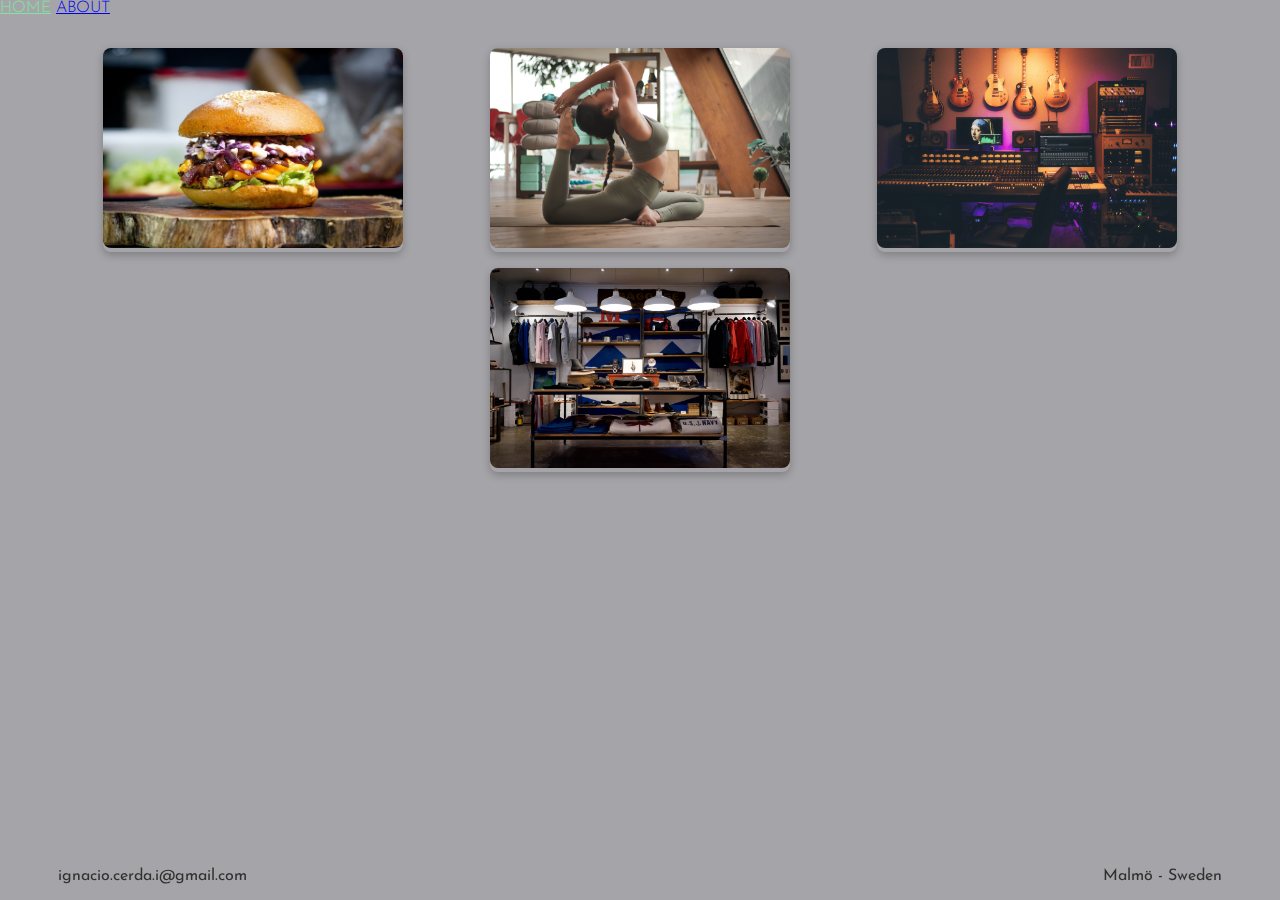
<file: index.html>
<!DOCTYPE html>
<html lang="en">
  <head>
    <meta charset="UTF-8" />
    <meta http-equiv="X-UA-Compatible" content="IE=edge" />
    <meta name="viewport" content="width=device-width, initial-scale=1.0" />
    <link
      href="https://cdn.jsdelivr.net/npm/bootstrap@5.2.1/dist/css/bootstrap.min.css"
      rel="stylesheet"
      integrity="sha384-iYQeCzEYFbKjA/T2uDLTpkwGzCiq6soy8tYaI1GyVh/UjpbCx/TYkiZhlZB6+fzT"
      crossorigin="anonymous"
    />
    <link rel="preconnect" href="https://fonts.googleapis.com" />
    <link rel="preconnect" href="https://fonts.gstatic.com" crossorigin />
    <link
      href="https://fonts.googleapis.com/css2?family=Josefin+Sans:wght@300;400&display=swap"
      rel="stylesheet"
    />
    <link rel="stylesheet" href="./css/style.css" />
    <title>Ignacio Cerda</title>
  </head>
  <body>

    <!-- Navbar (from Bootstrap) -->

    <nav class="navbar sticky-top bg-transparent">
      <div class="container-fluid justify-content-between p-2">
        <a class="navbar-brand fs-2 ms-5" href="./index.html">HOME</a>
        <a class="navbar-brand fs-2 me-5" href="./html/about.html">ABOUT</a>
      </div>
    </nav>

    <!-- Projects container -->

    <section class="projects-container">
      <div class="project-item">
          <source srcset="./img/burger_small.jpg" media="(min-width: 810px)" />
          <img src="./img/burger_site_small_2.jpg" alt="Hamburger" />
          <div class="overlay">
            <div class="text"><a href="./html/burgers.html" target="_blank">Bastard Burgers</a></div>
          </div>
      </div>
      <div class="project-item">
          <source srcset="./img/yoga_small.jpg" media="(min-width: 810px)" />
          <img src="./img/yoga_medium.jpg" alt="Woman doing yoga" />
          <div class="overlay">
            <div class="text"><a href="./html/yoga.html" target="_blank">Moi Yoga</a></div>
          </div>
      </div>
      <div class="project-item">
          <source srcset="./img/studio_small.jpg" media="(min-width: 810px)" />
          <img src="./img/studio_medium.jpg" alt="Music studio" />
          <div class="overlay">
            <div class="text"><a href="./html/studio.html" target="_blank">Black Cat Studio</a></div>
          </div>
      </div>
      <div class="project-item">
          <source srcset="./img/clothing_small.jpg" />
          <img src="./img/clothing_medium.jpg" alt="Clothing store" />
          <div class="overlay">
            <div class="text"><a href="./html/clothing.html" target="_blank">Monki Clothing Store</a></div>
          </div>
      </div>
    </section>

    <!-- Footer -->
    
    <footer class="footer-container">
      <p>ignacio.cerda.i@gmail.com</p>
      <p>Malmö - Sweden</p>
    </footer>
  </body>
</html>
</file>
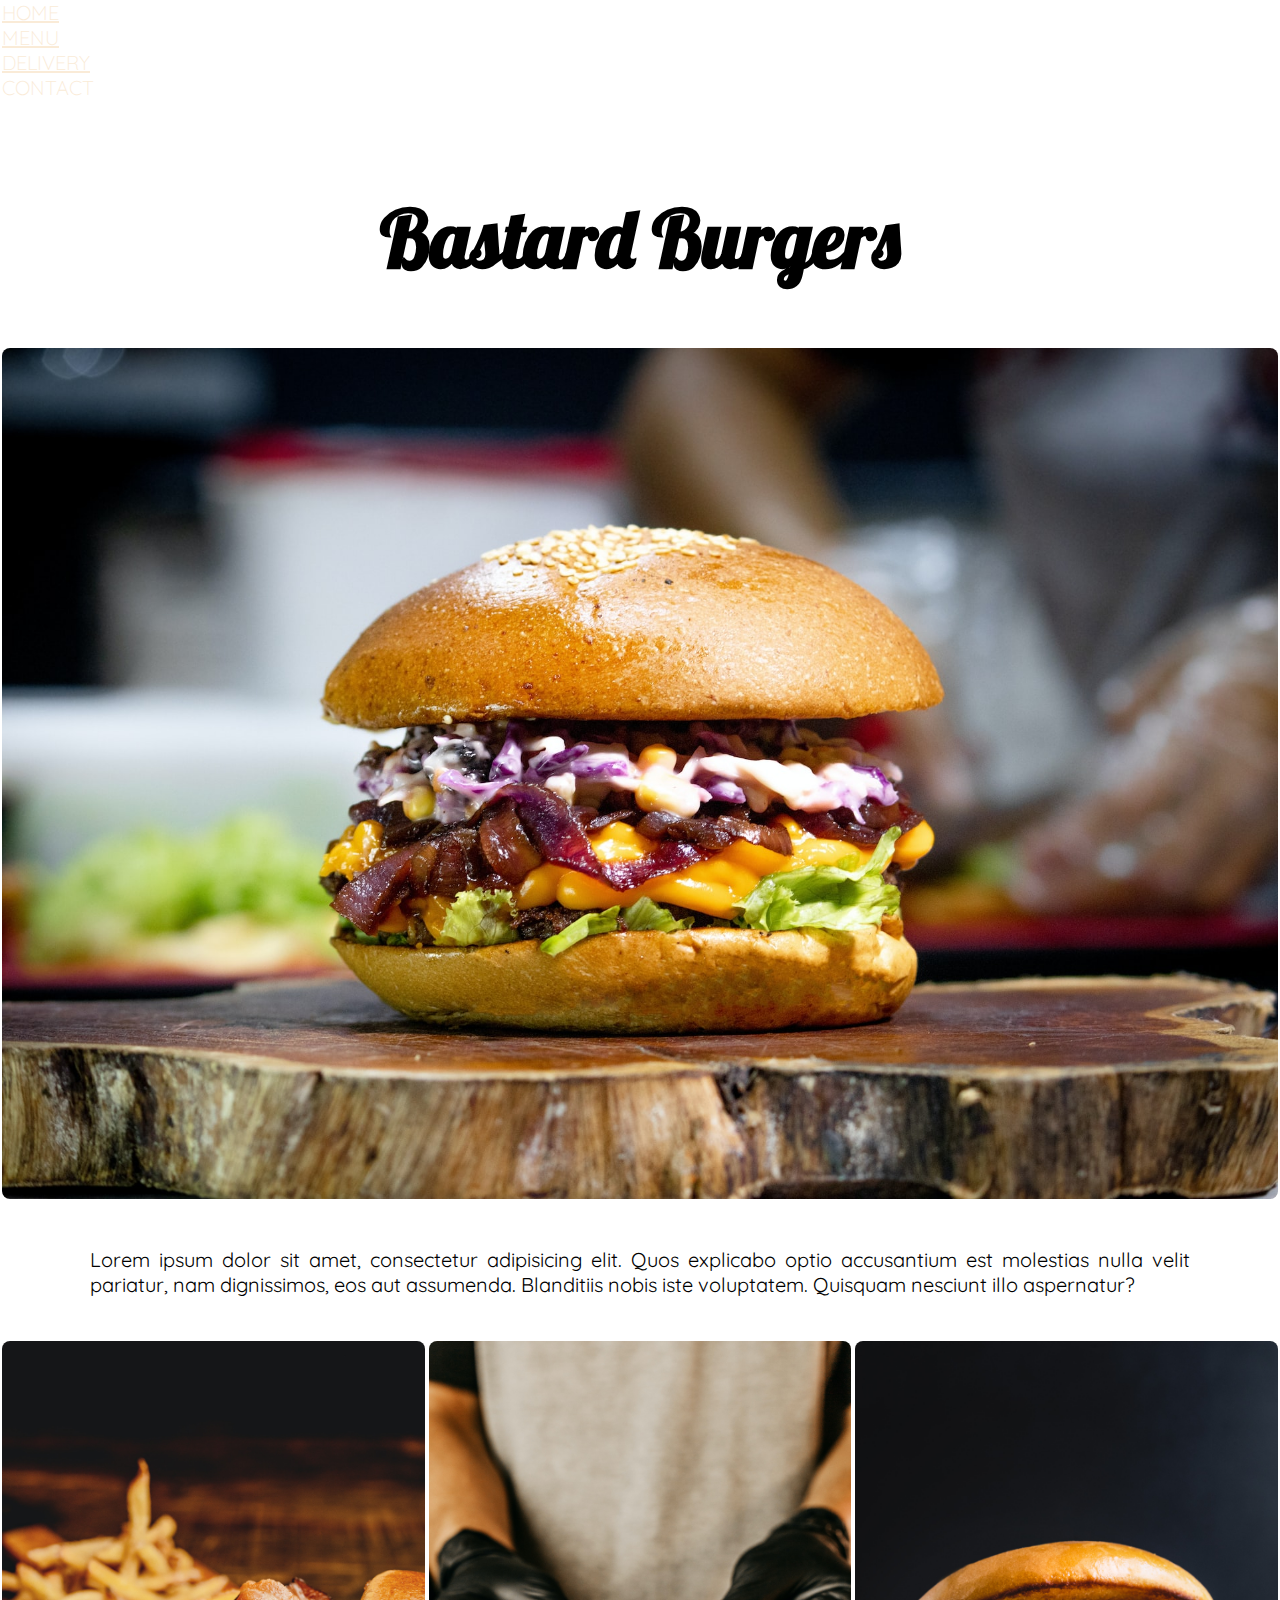
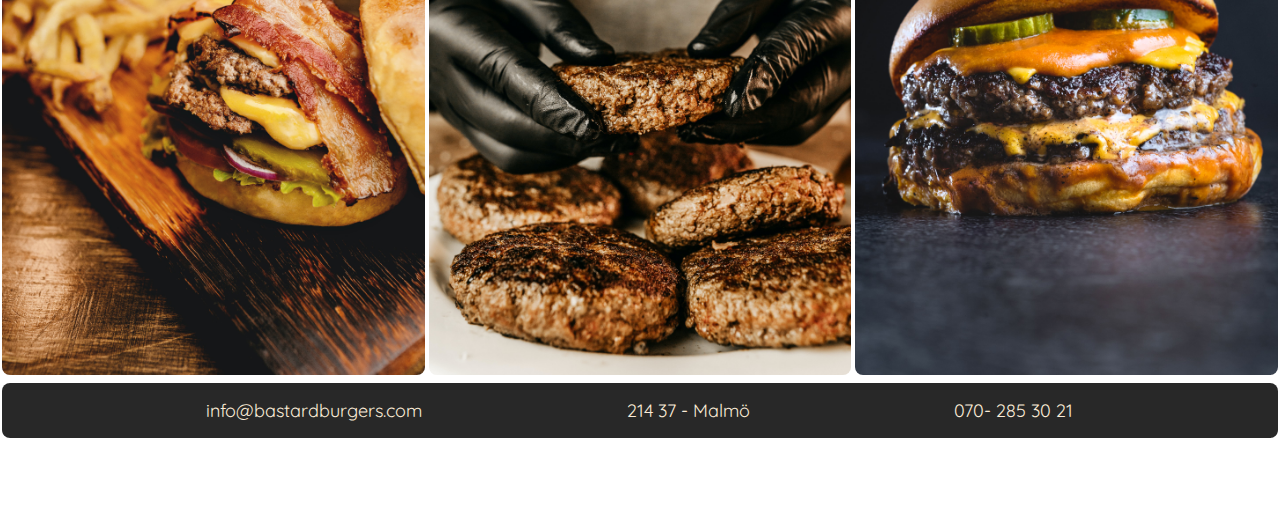
<file: html/burgers.html>
<!DOCTYPE html>
<html lang="en">
  <head>
    <meta charset="UTF-8" />
    <meta http-equiv="X-UA-Compatible" content="IE=edge" />
    <meta name="viewport" content="width=device-width, initial-scale=1.0" />
    <link
      href="https://cdn.jsdelivr.net/npm/bootstrap@5.2.1/dist/css/bootstrap.min.css"
      rel="stylesheet"
      integrity="sha384-iYQeCzEYFbKjA/T2uDLTpkwGzCiq6soy8tYaI1GyVh/UjpbCx/TYkiZhlZB6+fzT"
      crossorigin="anonymous"
    />
    <link rel="preconnect" href="https://fonts.googleapis.com" />
    <link rel="preconnect" href="https://fonts.gstatic.com" crossorigin />
    <link href="https://fonts.googleapis.com/css2?family=Lobster&family=Quicksand:wght@300;400&display=swap" rel="stylesheet">
    <link rel="stylesheet" href="../css/style.css" />
    <title>Bastard Burgers</title>
  </head>
  <body class="burgers-site-body">

    <!-- pictures grid-container -->

    <div class="site-grid-container">
      <!-- Navbar (from Bootstrap) -->
      <ul
      class="nav sticky-top justify-content-evenly bg-dark bg-gradient p-2"
    >
      <li class="nav-item">
        <a class="nav-link active" aria-current="page" href="./studio.html"
          >HOME</a
        >
      </li>
      <li class="nav-item">
        <a class="nav-link" href="#">MENU</a>
      </li>
      <li class="nav-item">
        <a class="nav-link" href="#">DELIVERY</a>
      </li>
      <li class="nav-item">
        <a class="nav-link disabled">CONTACT</a>
      </li>
    </ul>

    <!-- Header -->

    <header>
      <h1>Bastard Burgers</h1>
    </header>

    <!-- Main picture -->
      <picture class="pic-1">
        <source srcset="../img/burger_site_medium_2.jpg" media="(min-width: 640px)">
        <img src="../img/burger_site_small_2.jpg" alt="a hamburger" />
      </picture>
    
    <!-- Site info -->

      <div class="site-info">
        <p>
          Lorem ipsum dolor sit amet, consectetur adipisicing elit. Quos explicabo
          optio accusantium est molestias nulla velit pariatur, nam dignissimos,
          eos aut assumenda. Blanditiis nobis iste voluptatem. Quisquam nesciunt
          illo aspernatur?
        </p>
      </div>

    <!-- More pictures -->
      <picture class="pic-2">
        <source srcset="../img/burger_site_medium_4.jpg" media="(min-width: 800px)">
        <img src="../img/burger_small.jpg" alt="">
      </picture>
      <picture class="pic-3">
        <source srcset="../img/burger_site_medium_5.jpg" media="(min-width: 800px)">
        <img src="../img/burger_site_small_3.jpg" alt="">
      </picture>
      <picture class="pic-4">
        <source srcset="../img/burgers_site_medium_6.jpg" media="(min-width: 800px)">
        <img src="../img/burger_site_small_1.jpg" alt="">
      </picture>

    <!-- Footer -->

      <footer class="site-footer">
        <p>info@bastardburgers.com</p>
        <p>214 37 - Malmö</p>
        <p>070- 285 30 21</p>
      </footer>
    </div>
  </body>
</html>
</file>
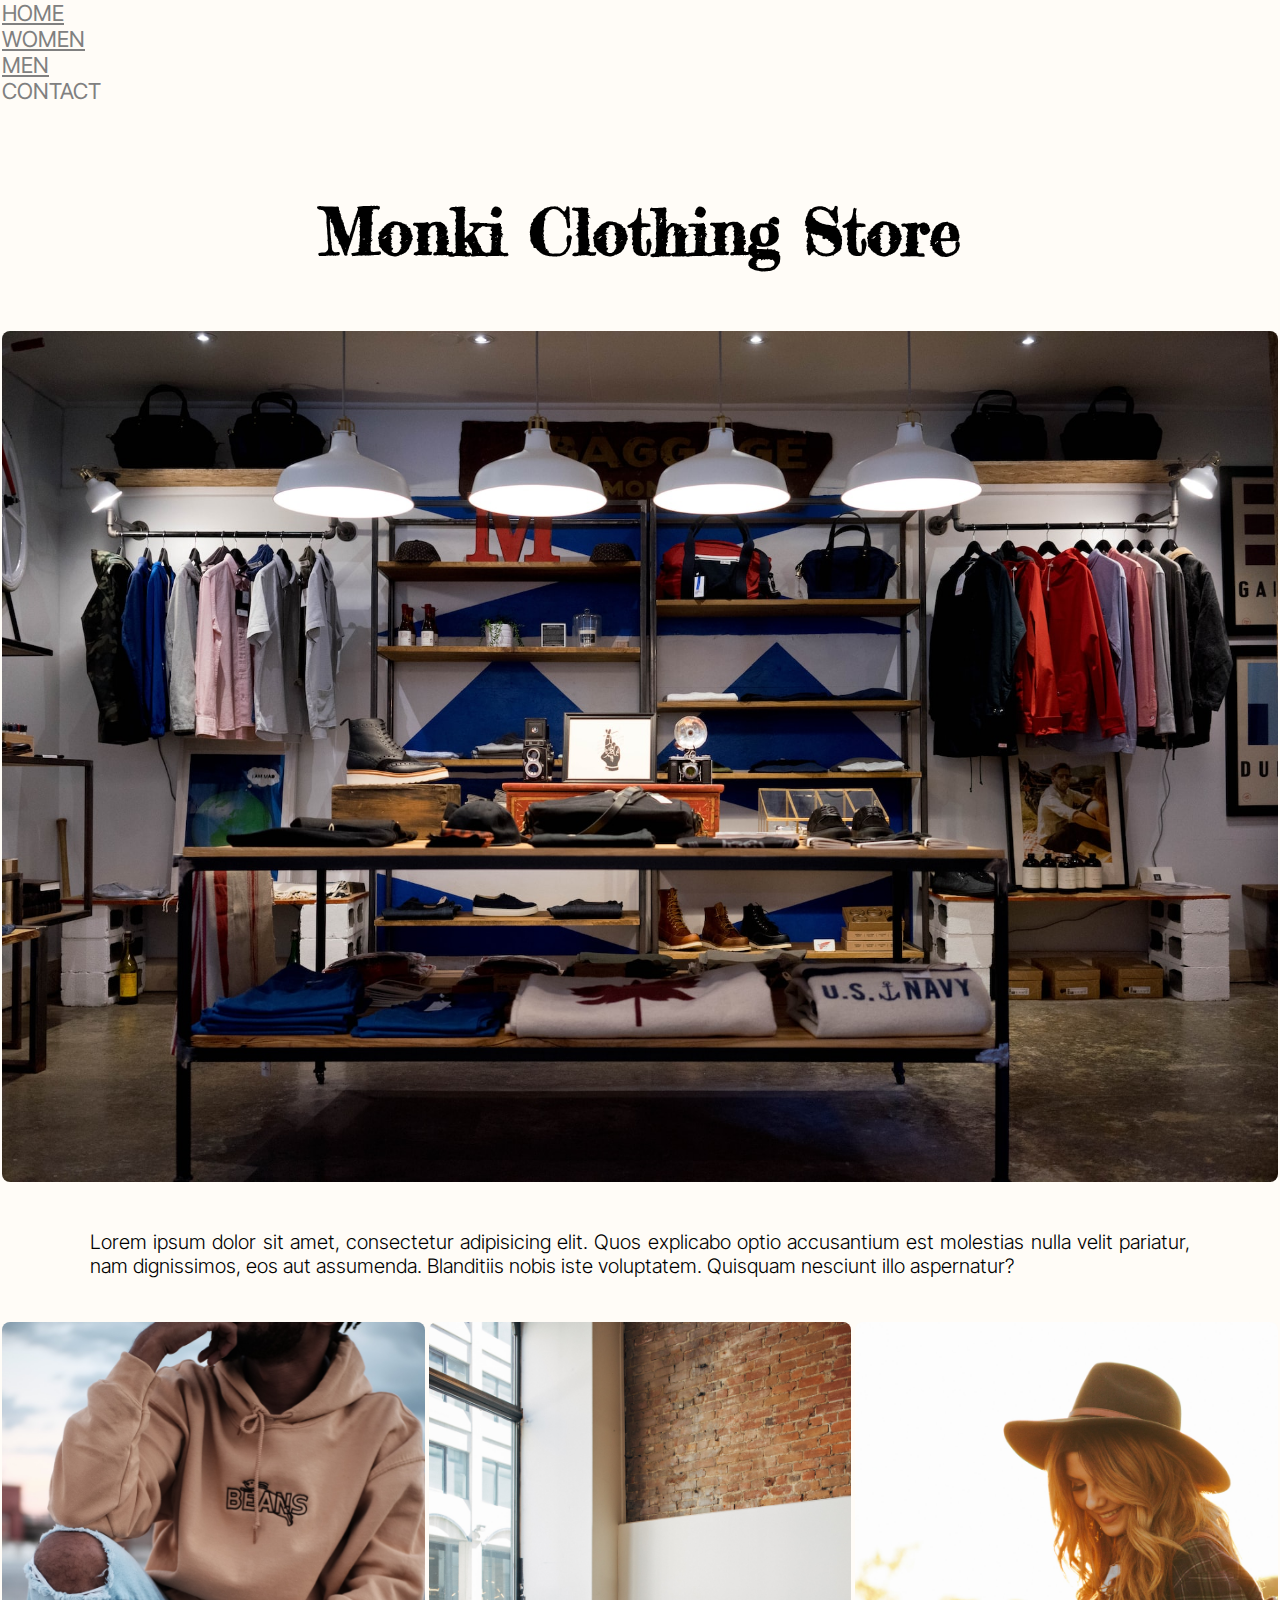
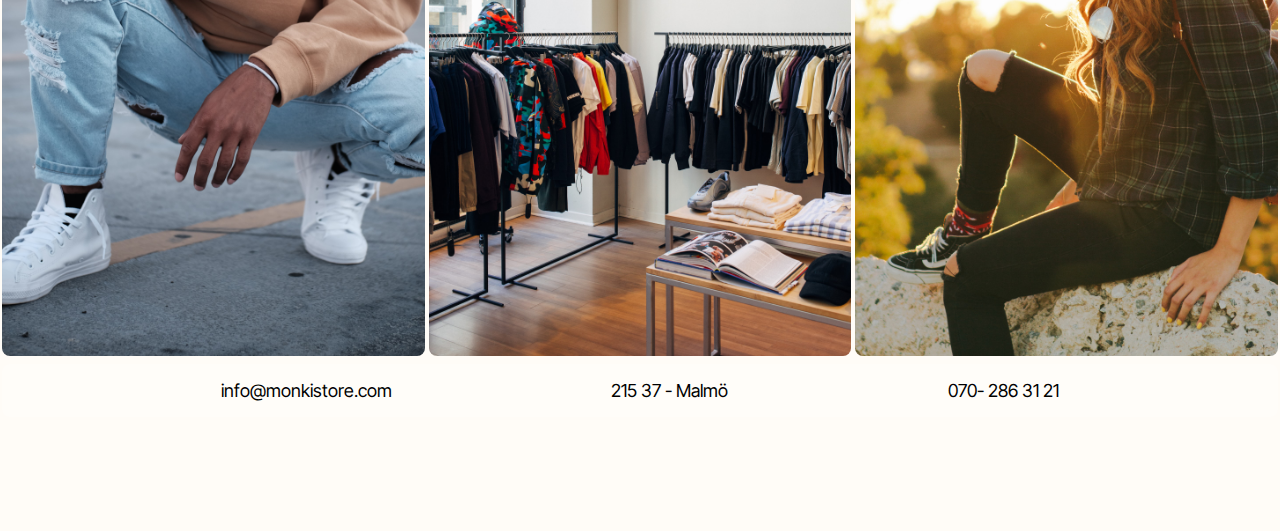
<file: html/clothing.html>
<!DOCTYPE html>
<html lang="en">
  <head>
    <meta charset="UTF-8" />
    <meta http-equiv="X-UA-Compatible" content="IE=edge" />
    <meta name="viewport" content="width=device-width, initial-scale=1.0" />
    <link
      href="https://cdn.jsdelivr.net/npm/bootstrap@5.2.1/dist/css/bootstrap.min.css"
      rel="stylesheet"
      integrity="sha384-iYQeCzEYFbKjA/T2uDLTpkwGzCiq6soy8tYaI1GyVh/UjpbCx/TYkiZhlZB6+fzT"
      crossorigin="anonymous"
    />
    <link rel="preconnect" href="https://fonts.googleapis.com" />
    <link rel="preconnect" href="https://fonts.gstatic.com" crossorigin />
    <link href="https://fonts.googleapis.com/css2?family=Fredericka+the+Great&family=Inter+Tight:wght@300;400&display=swap" rel="stylesheet"> 
    <link rel="stylesheet" href="../css/style.css" />
    <title>Monki Clothing Store</title>
  </head>
  <body class="clothing-site-body">

    <!-- pictures grid-container -->

    <div class="site-grid-container">
      <!-- Navbar (from Bootstrap) -->
      <ul
      class="nav sticky-top justify-content-evenly bg-transparent bg-gradient p-2"
    >
      <li class="nav-item">
        <a class="nav-link active" aria-current="page" href="./studio.html"
          >HOME</a
        >
      </li>
      <li class="nav-item">
        <a class="nav-link" href="#">WOMEN</a>
      </li>
      <li class="nav-item">
        <a class="nav-link" href="#">MEN</a>
      </li>
      <li class="nav-item">
        <a class="nav-link disabled">CONTACT</a>
      </li>
    </ul>

    <!-- Header -->

    <header>
      <h1>Monki Clothing Store</h1>
    </header>

    <!-- Main picture -->
      <picture class="pic-1">
        <source srcset="../img/clothing_medium.jpg" media="(min-width: 640px)">
        <img src="../img/clothing_small.jpg" alt="a clothing store" />
      </picture>
    
    <!-- Site info -->

      <div class="site-info">
        <p>
          Lorem ipsum dolor sit amet, consectetur adipisicing elit. Quos explicabo
          optio accusantium est molestias nulla velit pariatur, nam dignissimos,
          eos aut assumenda. Blanditiis nobis iste voluptatem. Quisquam nesciunt
          illo aspernatur?
        </p>
      </div>

    <!-- More pictures -->
      <picture class="pic-2">
        <source srcset="../img/clothing_site_medium_5.jpg" media="(min-width: 800px)">
        <img src="../img/clothing_site_small_3.jpg" alt="">
      </picture>
      <picture class="pic-3">
        <source srcset="../img/clothing_site_medium_4.jpg" media="(min-width: 800px)">
        <img src="../img/clothing_site_small_2.jpg" alt="">
      </picture>
      <picture class="pic-4">
        <source srcset="../img/clothing_site_medium_6.jpg" media="(min-width: 800px)">
        <img src="../img/clothing_site_small_1.jpg" alt="">
      </picture>

    <!-- Footer -->

      <footer class="site-footer">
        <p>info@monkistore.com</p>
        <p>215 37 - Malmö</p>
        <p>070- 286 31 21</p>
      </footer>
    </div>
  </body>
</html>
</file>
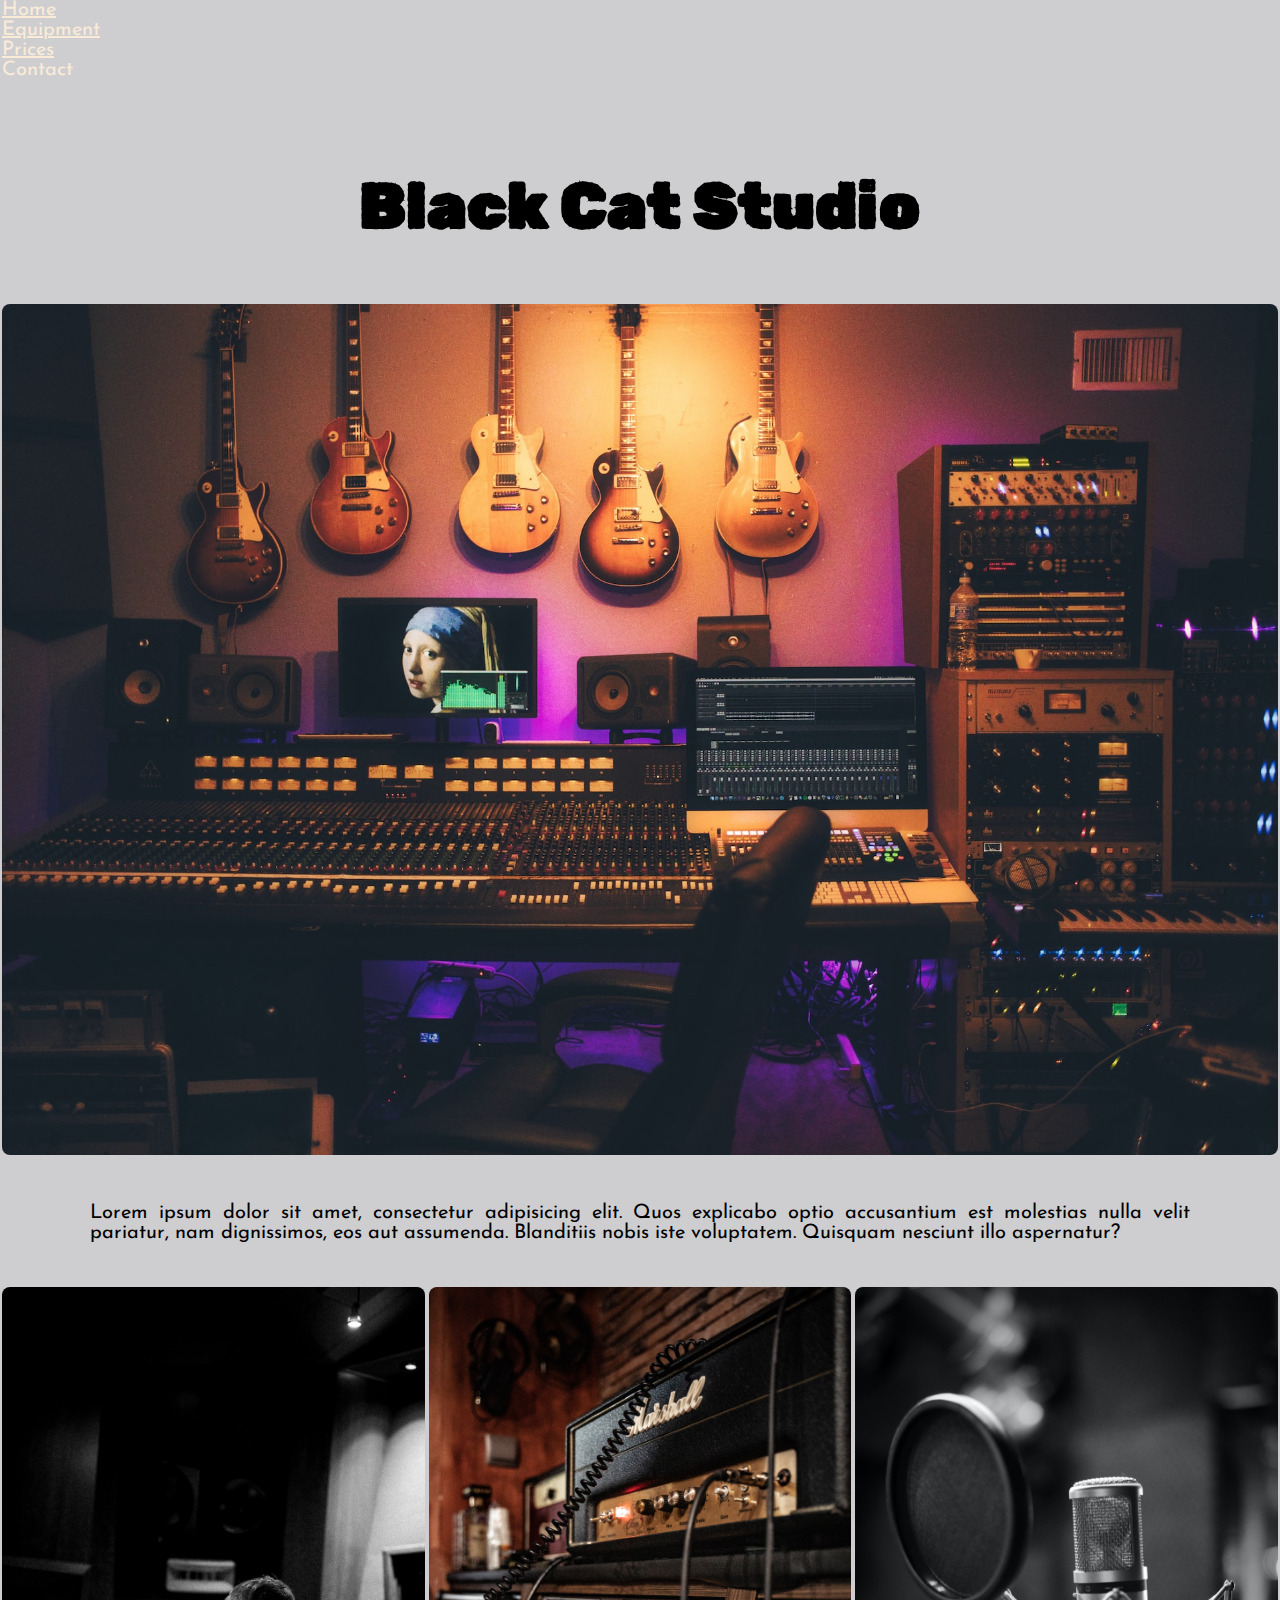
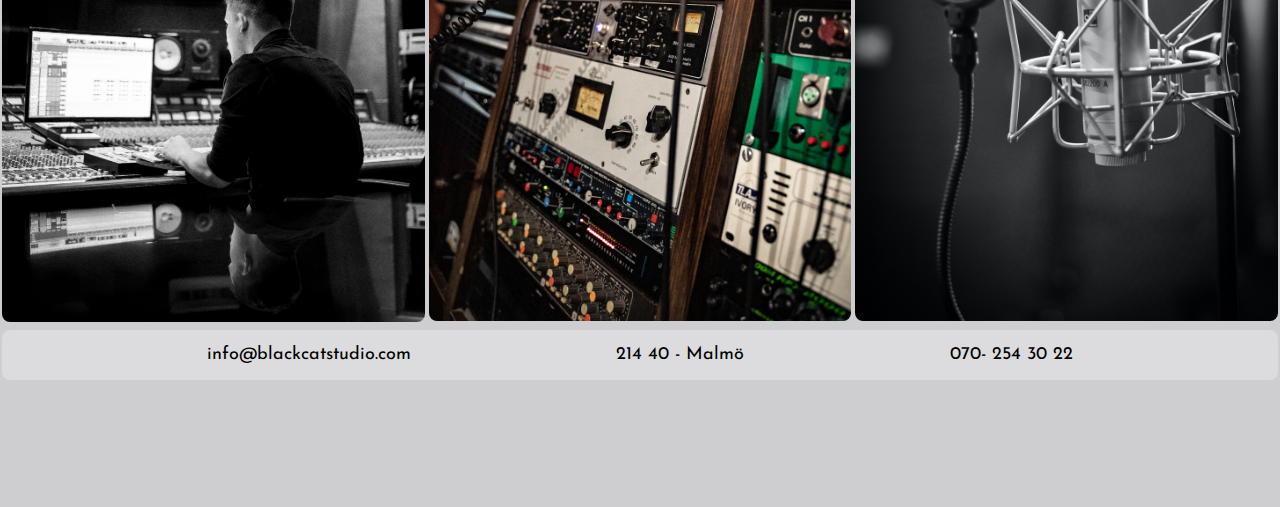
<file: html/studio.html>
<!DOCTYPE html>
<html lang="en">
  <head>
    <meta charset="UTF-8" />
    <meta http-equiv="X-UA-Compatible" content="IE=edge" />
    <meta name="viewport" content="width=device-width, initial-scale=1.0" />
    <link
      href="https://cdn.jsdelivr.net/npm/bootstrap@5.2.1/dist/css/bootstrap.min.css"
      rel="stylesheet"
      integrity="sha384-iYQeCzEYFbKjA/T2uDLTpkwGzCiq6soy8tYaI1GyVh/UjpbCx/TYkiZhlZB6+fzT"
      crossorigin="anonymous"
    />
    <link rel="preconnect" href="https://fonts.googleapis.com" />
    <link rel="preconnect" href="https://fonts.gstatic.com" crossorigin />
    <link
      href="https://fonts.googleapis.com/css2?family=Josefin+Sans:ital,wght@0,300;0,400;0,700;1,700&family=Rubik+Dirt&display=swap"
      rel="stylesheet"
    />
    <link rel="stylesheet" href="../css/style.css" />
    <title>Black Cat Studio</title>
  </head>
  <body class="studio-site-body">

    <!-- pictures grid-container -->

    <div class="site-grid-container">
      <!-- Navbar (from Bootstrap) -->
      <ul
      class="nav sticky-top justify-content-evenly bg-dark bg-gradient p-2"
    >
      <li class="nav-item">
        <a class="nav-link active" aria-current="page" href="./studio.html"
          >Home</a
        >
      </li>
      <li class="nav-item">
        <a class="nav-link" href="#">Equipment</a>
      </li>
      <li class="nav-item">
        <a class="nav-link" href="#">Prices</a>
      </li>
      <li class="nav-item">
        <a class="nav-link disabled">Contact</a>
      </li>
    </ul>

    <!-- Header -->

    <header>
      <h1>Black Cat Studio</h1>
    </header>

    <!-- Main picture -->
      <picture class="pic-1">
        <source srcset="../img/studio_medium.jpg" media="(min-width: 640px)">
        <img src="../img/studio_small.jpg" alt="a recording studio" />
      </picture>
    
    <!-- Site info -->

      <div class="site-info">
        <p>
          Lorem ipsum dolor sit amet, consectetur adipisicing elit. Quos explicabo
          optio accusantium est molestias nulla velit pariatur, nam dignissimos,
          eos aut assumenda. Blanditiis nobis iste voluptatem. Quisquam nesciunt
          illo aspernatur?
        </p>
      </div>

    <!-- More pictures -->
      <picture class="pic-2">
        <source srcset="../img/studio_site_medium_6.jpg" media="(min-width: 800px)">
        <img src="../img/studio_site_small_7.jpg" alt="">
      </picture>
      <picture class="pic-3">
        <source srcset="../img/studio_site_medium_8.jpg" media="(min-width: 800px)">
        <img src="../img/studio_site_small_5.jpg" alt="">
      </picture>
      <picture class="pic-4">
        <source srcset="../img/studio_site_medium_4.jpg" media="(min-width: 800px)">
        <img src="../img/studio_site_small_2.jpg" alt="">
      </picture>

    <!-- Footer -->

      <footer class="site-footer">
        <p>info@blackcatstudio.com</p>
        <p>214 40 - Malmö</p>
        <p>070- 254 30 22</p>
      </footer>
    </div>
  </body>
</html>
</file>
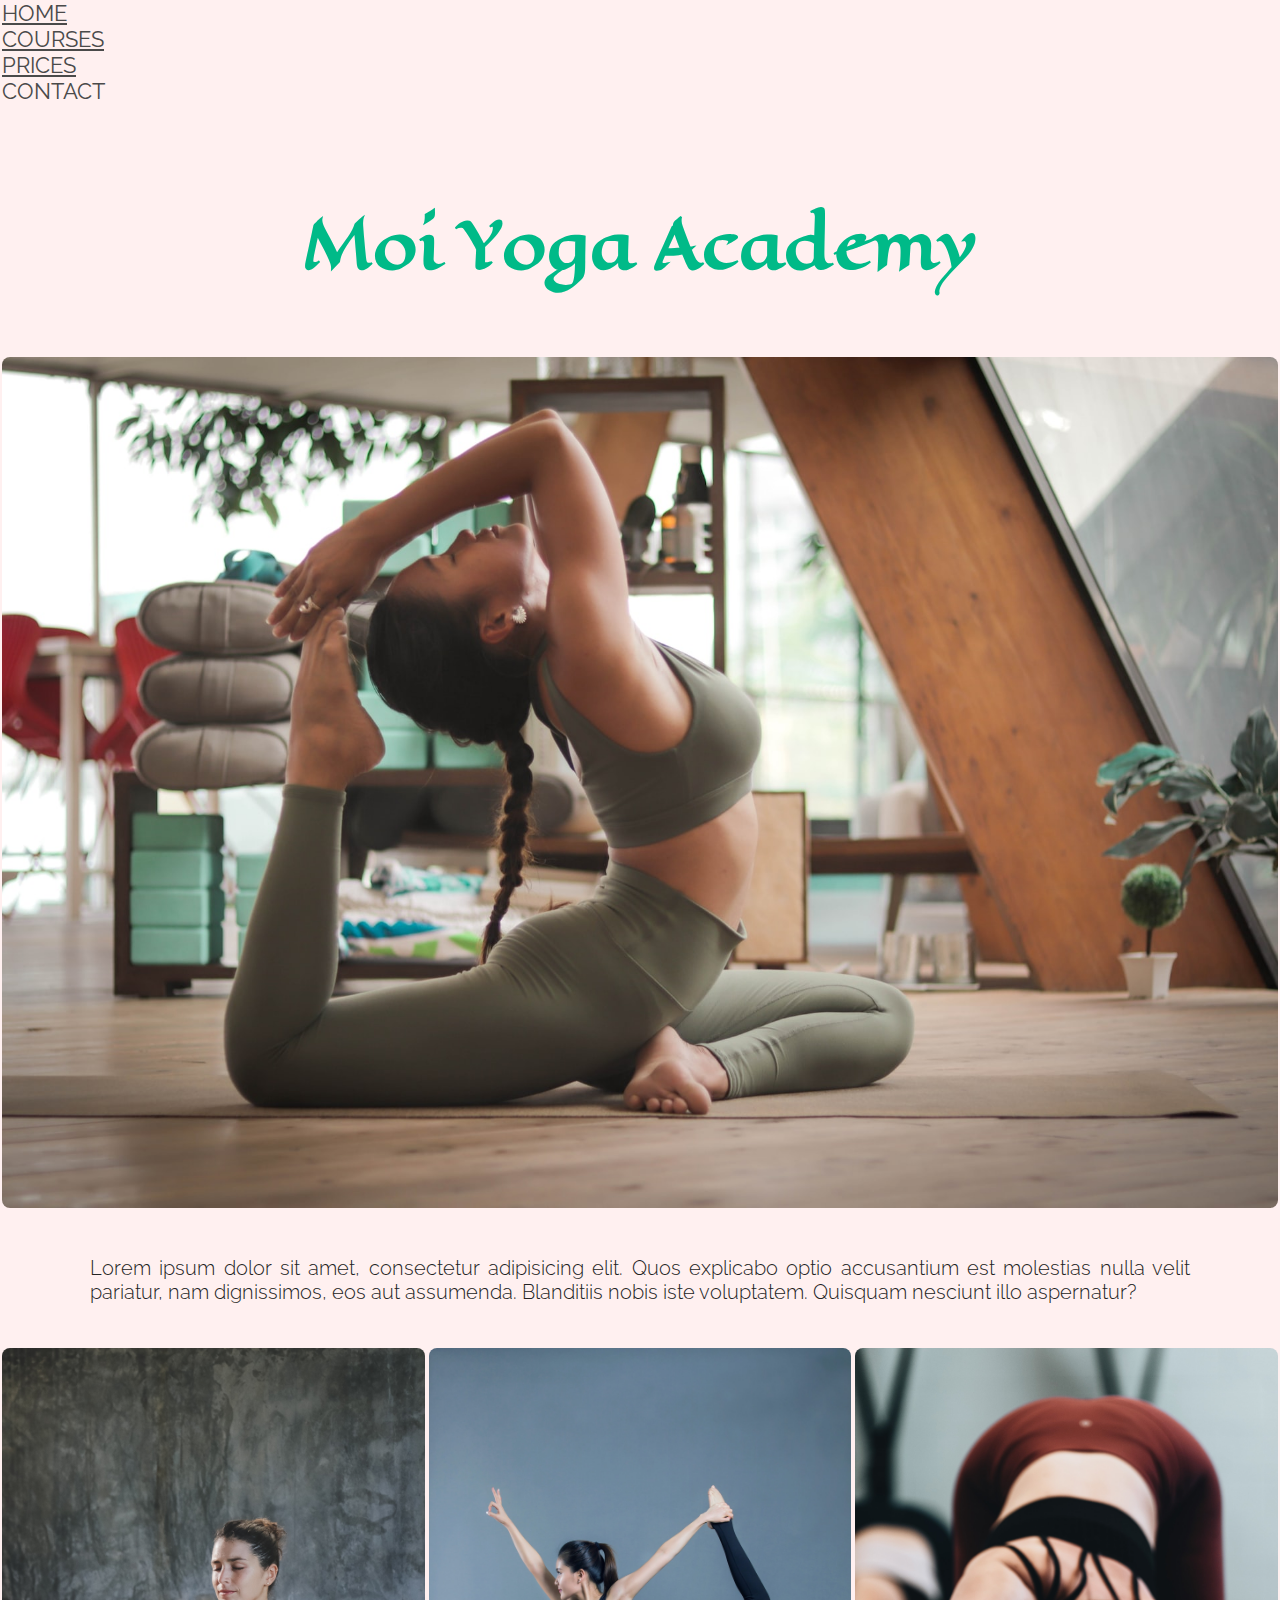
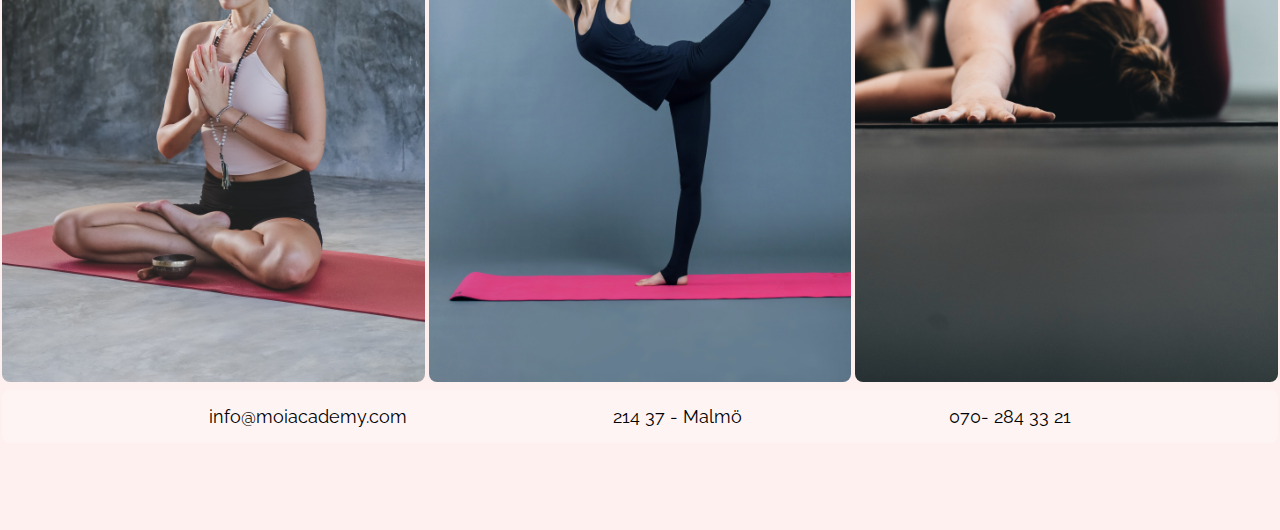
<file: html/yoga.html>
<!DOCTYPE html>
<html lang="en">
  <head>
    <meta charset="UTF-8" />
    <meta http-equiv="X-UA-Compatible" content="IE=edge" />
    <meta name="viewport" content="width=device-width, initial-scale=1.0" />
    <link
      href="https://cdn.jsdelivr.net/npm/bootstrap@5.2.1/dist/css/bootstrap.min.css"
      rel="stylesheet"
      integrity="sha384-iYQeCzEYFbKjA/T2uDLTpkwGzCiq6soy8tYaI1GyVh/UjpbCx/TYkiZhlZB6+fzT"
      crossorigin="anonymous"
    />
    <link rel="preconnect" href="https://fonts.googleapis.com" />
    <link rel="preconnect" href="https://fonts.gstatic.com" crossorigin />
    <link href="https://fonts.googleapis.com/css2?family=Eagle+Lake&family=Raleway:wght@200;300;400&display=swap" rel="stylesheet">
    <link rel="stylesheet" href="../css/style.css" />
    <title>Moi Yoga Academy</title>
  </head>
  <body class="yoga-site-body">

    <!-- pictures grid-container -->

    <div class="site-grid-container">
      <!-- Navbar (from Bootstrap) -->
      <ul
      class="nav sticky-top justify-content-evenly bg-transparent bg-gradient p-2"
    >
      <li class="nav-item">
        <a class="nav-link active" aria-current="page" href="./studio.html"
          >HOME</a
        >
      </li>
      <li class="nav-item">
        <a class="nav-link" href="#">COURSES</a>
      </li>
      <li class="nav-item">
        <a class="nav-link" href="#">PRICES</a>
      </li>
      <li class="nav-item">
        <a class="nav-link disabled">CONTACT</a>
      </li>
    </ul>

    <!-- Header -->

    <header>
      <h1>Moi Yoga Academy</h1>
    </header>

    <!-- Main picture -->
      <picture class="pic-1">
        <source srcset="../img/yoga_medium.jpg" media="(min-width: 640px)">
        <img src="../img/yoga_small.jpg" alt="a woman doing yoga" />
      </picture>
    
    <!-- Site info -->

      <div class="site-info">
        <p>
          Lorem ipsum dolor sit amet, consectetur adipisicing elit. Quos explicabo
          optio accusantium est molestias nulla velit pariatur, nam dignissimos,
          eos aut assumenda. Blanditiis nobis iste voluptatem. Quisquam nesciunt
          illo aspernatur?
        </p>
      </div>

    <!-- More pictures -->
      <picture class="pic-2">
        <source srcset="../img/yoga_site_medium_4.jpg" media="(min-width: 800px)">
        <img src="../img/yoga_site_small_2.jpg" alt="">
      </picture>
      <picture class="pic-3">
        <source srcset="../img/yoga_site_medium_5.jpg" media="(min-width: 800px)">
        <img src="../img/yoga_site_small_1.jpg" alt="">
      </picture>
      <picture class="pic-4">
        <source srcset="../img/yoga_site_medium_6.jpg" media="(min-width: 800px)">
        <img src="../img/yoga_site_small_3.jpg" alt="">
      </picture>

    <!-- Footer -->

      <footer class="site-footer">
        <p>info@moiacademy.com</p>
        <p>214 37 - Malmö</p>
        <p>070- 284 33 21</p>
      </footer>
    </div>
  </body>
</html>
</file>
<file: css/style.css>
*,
*::before,
*::after {
  box-sizing: border-box;
  margin: 0;
  padding: 0;
  border: 0;
  outline: 0;
}

/* Start site */

body {
  background-color: #62616992;
}

img {
  max-width: 100%;
  border-radius: 8px;
}

nav {
  font-family: "Josefin Sans", sans-serif;
  font-weight: 300;
}

/* .navbar .container-fluid .navbar-brand {
  border-bottom: 1px solid #a5a4a9;
} */

.projects-container {
  display: flex;
  flex-direction: column;
  justify-content: center;
  align-items: center;
  gap: 1rem;
  padding: 32px;
  margin-bottom: 100px;
}

.project-item {
  box-shadow: rgba(0, 0, 0, 0.24) 0px 3px 8px;
  border-radius: 8px;
  position: relative;
}

.overlay {
  position: absolute;
  top: 0;
  bottom: 0;
  left: 0;
  right: 0;
  height: 100%;
  width: 100%;
  opacity: 0;
  transition: 0.5s ease;
  background-color: #00ba92;
  border-radius: 6px;
}

.project-item:hover .overlay {
  opacity: 1;
}

.text a{
  text-decoration: none;
  color: white;
  font-family: "Josefin Sans", sans-serif;
  font-size: 20px;
  position: absolute;
  top: 50%;
  left: 50%;
  -webkit-transform: translate(-50%, -50%);
  -ms-transform: translate(-50%, -50%);
  transform: translate(-50%, -50%);
  text-align: center;
}

.footer-container {
  display: flex;
  flex-flow: row wrap;
  justify-content: center;
  position: fixed;
  padding: 16px;
  width: 100%;
  bottom: 0;
  /* background-color: rgba(0, 0, 0, 0.244); */
}

.footer-container p {
  color: rgb(48, 48, 48);
  text-decoration: none;
  margin-right: 42px;
  margin-left: 42px;
  font-family: "Josefin Sans", sans-serif;
}

/* About site */

.about-container {
  display: flex;
  flex-direction: column;
  justify-content: center;
  align-items: center;
  padding: 32px;
  margin-bottom: 50px;
}

.about-container .about-me {
  font-family: "Josefin Sans", sans-serif;
  font-weight: 400;
  text-align: justify;
  color: rgb(52, 34, 26);
  padding: 16px;
  border-radius: 8px;
  box-shadow: rgba(0, 0, 0, 0.35) 0px -50px 36px -28px inset;
}

/* PROJECTS */

/* Same layout is used in all projects. Only a few changes in font-family, font-size and colors */

/* Recording studio site */

.studio-site-body {
  background-color: #6261694f;
}

.site-grid-container {
  display: grid;
  grid-template-rows: 0.1fr 0.3fr 0.4fr 0.2fr 0.1fr 0.2fr 0.1fr;
  grid-template-columns: 1fr;
  gap: 4px;
  padding: 0px 2px;
  min-height: 100vh;
}

.nav .nav-item .nav-link {
  font-family: "Josefin Sans", sans-serif;
  color: antiquewhite;
}

header {
  margin: 20px 0px 24px 0px;
}

header h1 {
  text-align: center;
  font-family: "Rubik Dirt", cursive;
  margin-top: 32px;
  font-weight: bold;
  font-size: 36px;
}

.pic-1 {
  grid-row: 3 / 4;
}

.site-info {
  grid-row: 4 / 5;
  text-align: justify;
  font-family: "Josefin Sans", sans-serif;
  padding: 8px;
}

.pic-2 {
  grid-row: 5 / 6;
}

.pic-3 {
  grid-row: 6 / 7;
}

.pic-4 {
  grid-row: 7 / 8;
}

.site-footer {
  display: flex;
  flex-flow: column wrap;
  justify-content: space-around;
  align-items: center;
  font-family: "Josefin Sans", sans-serif;
  background-color: rgba(255, 255, 255, 0.29);
  padding: 16px 0px;
  border-radius: 8px;
}

/* Yoga academy site */

.yoga-site-body{
  background-color: rgba(255, 212, 212, 0.345);
}

.yoga-site-body .nav .nav-item .nav-link {
  font-family: 'Raleway', sans-serif;
  color: rgb(74, 74, 74);
  font-size: 14px;
  font-weight: 400;
}

.yoga-site-body header h1{
  font-family: 'Eagle Lake', cursive;
  font-size: 48px;
  color: #00ba88;
}

.yoga-site-body .site-info{
  font-family: 'Raleway', sans-serif;
  color: rgb(35, 35, 35);
  font-weight: 300;
}

.yoga-site-body .site-footer{
  font-family: 'Raleway', sans-serif;
}

/* Bastard Burgers site */

.burgers-site-body{
  background-color: white;
}

.burgers-site-body .nav .nav-item .nav-link{
  font-family: 'Quicksand', sans-serif;
  font-weight: 300;
  font-size: 14px;
}

.burgers-site-body header h1{
  font-family: 'Lobster', cursive;
  font-size: 40px;
}

.burgers-site-body .site-info{
  font-family: 'Quicksand', sans-serif;
  font-weight: 400;
}

.burgers-site-body .site-footer{
  font-family: 'Quicksand', sans-serif;
  font-weight: 400;
  color: antiquewhite;
  background-color: rgba(0, 0, 0, 0.845);
}

/* Monki CLothing Store Site */

.clothing-site-body{
  background-color: rgba(255, 247, 236, 0.409);
}

.clothing-site-body .nav .nav-item .nav-link{
  color: grey;
  font-family: 'Inter Tight', sans-serif;
  font-weight: 400;
  font-size: 14px;
}

.clothing-site-body header h1{
  font-family: 'Fredericka the Great', cursive;
  font-size: 40px;
}

.clothing-site-body .site-info{
  font-family: 'Inter Tight', sans-serif;
  font-weight: 300;
}

.clothing-site-body .site-footer{
  font-family: 'Inter Tight', sans-serif;
  font-weight: 400;
}
/* EFFECTS */

.navbar .container-fluid .navbar-brand:hover {
  color: rgb(126, 230, 160);
  /* border-bottom: 1px solid rgb(101, 101, 101); */
}

.text a:hover{
  color: rgb(255, 242, 94);
}

.footer-container p:hover {
  color: aliceblue;
  cursor: context-menu;
}

.nav .nav-item .nav-link:hover {
  color: #fccb7c;
}

/* effects yoga site */

.yoga-site-body .nav .nav-item .nav-link:hover{
  color: rgb(139, 62, 255);
}

.clothing-site-body .nav .nav-item .nav-link:hover{
  color: rgb(255, 99, 99);
}

/* MEDIA QUERIES */

@media screen and (min-width: 600px) {

  /* PROJECT SITES */

  /* Same layout is used in all projects. Only a few changes in font-family, font-size and colors */

  /* Studio site */

  .site-grid-container {
    grid-template-rows: 0.1fr 0.3fr 0.4fr 0.2fr 0.4fr 0.4fr;
    grid-template-columns: repeat(2, 1fr);
  }

  .nav{
    grid-row: 1 / 2;
    grid-column: 1 / 3;
  }

  .nav .nav-item .nav-link{
    font-size: 18px;
  }

  header{
    grid-row: 2 / 3;
    grid-column: 1 / 3;
  }

  header h1{
    font-size: 48px;
  }

  .pic-1{
    grid-row: 3 / 4;
    grid-column: 1 / 3;
  }

  .site-info{
    grid-row: 4 / 5;
    grid-column: 1 / 3;
  }

  .site-info p{
    font-size: 18px;
    padding: 24px 60px;
  }

  .pic-2{
    grid-row: 5 / 6;
    grid-column: 1 / 2;
  }

  .pic-3{
    grid-row: 5 / 6;
    grid-column: 2 / 3;
  }

  .pic-4{
    grid-row: 6 / 7;
    grid-column: 1 / 2;
  }

  .site-footer{
    grid-row: 6 / 7;
    grid-column: 2 / 3;
  }

  .site-footer p{
    font-size: 18px;
  }

  /* Yoga site */

  .yoga-site-body .nav .nav-item .nav-link{
    font-size: 20px;
  }

  .yoga-site-body header h1{
    font-size: 52px;
  }

  /* Burgers site */

  .burgers-site-body .nav .nav-item .nav-link{
    font-size: 18px;
  }

  .burgers-site-body header h1{
    font-size: 64px;
  }

  /* Clothing store site */

  .clothing-site-body .nav .nav-item .nav-link{
    font-size: 18px;
  }

  .clothing-site-body header h1{
    font-size: 52px;
  }
}

@media screen and (min-width: 800px) {

  /* MAIN SITE */

  .projects-container {
    display: flex;
    flex-flow: row wrap;
    justify-content: space-evenly;
    align-items: center;
    gap: 1rem;
    padding: 32px;
    margin-bottom: 50px;
  }
  .project-item {
    width: 300px;
  }

  .about-container {
    display: grid;
    grid-template-rows: 1fr;
    grid-template-columns: repeat(2, 1fr);
    column-gap: 1rem;
  }

  .about-item {
    width: 300px;
    justify-self: center;
    align-self: start;
    box-shadow: rgba(0, 0, 0, 0.24) 0px 3px 8px;
    border-radius: 8px;
  }

  .footer-container {
    justify-content: space-between;
  }

  /* PROJECT SITES */

  /* Same layout is used in all projects. Only a few changes in font-family, font-size and colors */

  /* Studio site */

  .site-grid-container{
    grid-template-rows: .05fr .3fr .4fr .2fr .4fr .1fr;
    grid-template-columns: repeat(3, 1fr);
  }

  .nav{
    grid-row: 1 / 2;
    grid-column: 1 / 4;
  }

  .nav .nav-item .nav-link{
    font-size: 20px;
  }

  header{
    grid-row: 2 / 3;
    grid-column: 1 / 4;
  }

  header h1 {
  font-size: 64px;
  padding: 32px 0px;
  }

  .pic-1{
    grid-row: 3 / 4;
    grid-column: 1 / 4;
  }

  .site-info{
    grid-row: 4 / 5;
    grid-column: 1 / 4;
  }

  .site-info p{
    font-size: 20px;
    padding: 32px 80px;
  }

  .pic-2{
    grid-row: 5 / 6;
    grid-column: 1 / 2;
  }

  .pic-3{
    grid-row: 5 / 6;
    grid-column: 2 / 3;
  }

  .pic-4{
    grid-row: 5 / 6;
    grid-column: 3 / 4;
  }

  .site-footer{
    grid-row: 6 / 7;
    grid-column: 1 / 4;
    flex-flow: row wrap;
    justify-content: space-evenly;
    align-items: flex-start;
  }

  .site-footer p{
    font-size: 18px;
  }

  /* Yoga site */

  .yoga-site-body .nav .nav-item .nav-link{
    font-size: 22px;
  }

  .yoga-site-body header h1{
    font-size: 64px;
  }

  /* Burgers site */

  .burgers-site-body .nav .nav-item .nav-link{
    font-size: 20px;
  }

  .burgers-site-body header h1{
    font-size: 80px;
  }

  /* Clothing store site */

  .clothing-site-body .nav .nav-item .nav-link{
    font-size: 22px;
  }

  .clothing-site-body header h1{
    font-size: 64px;
  }
}
</file>
